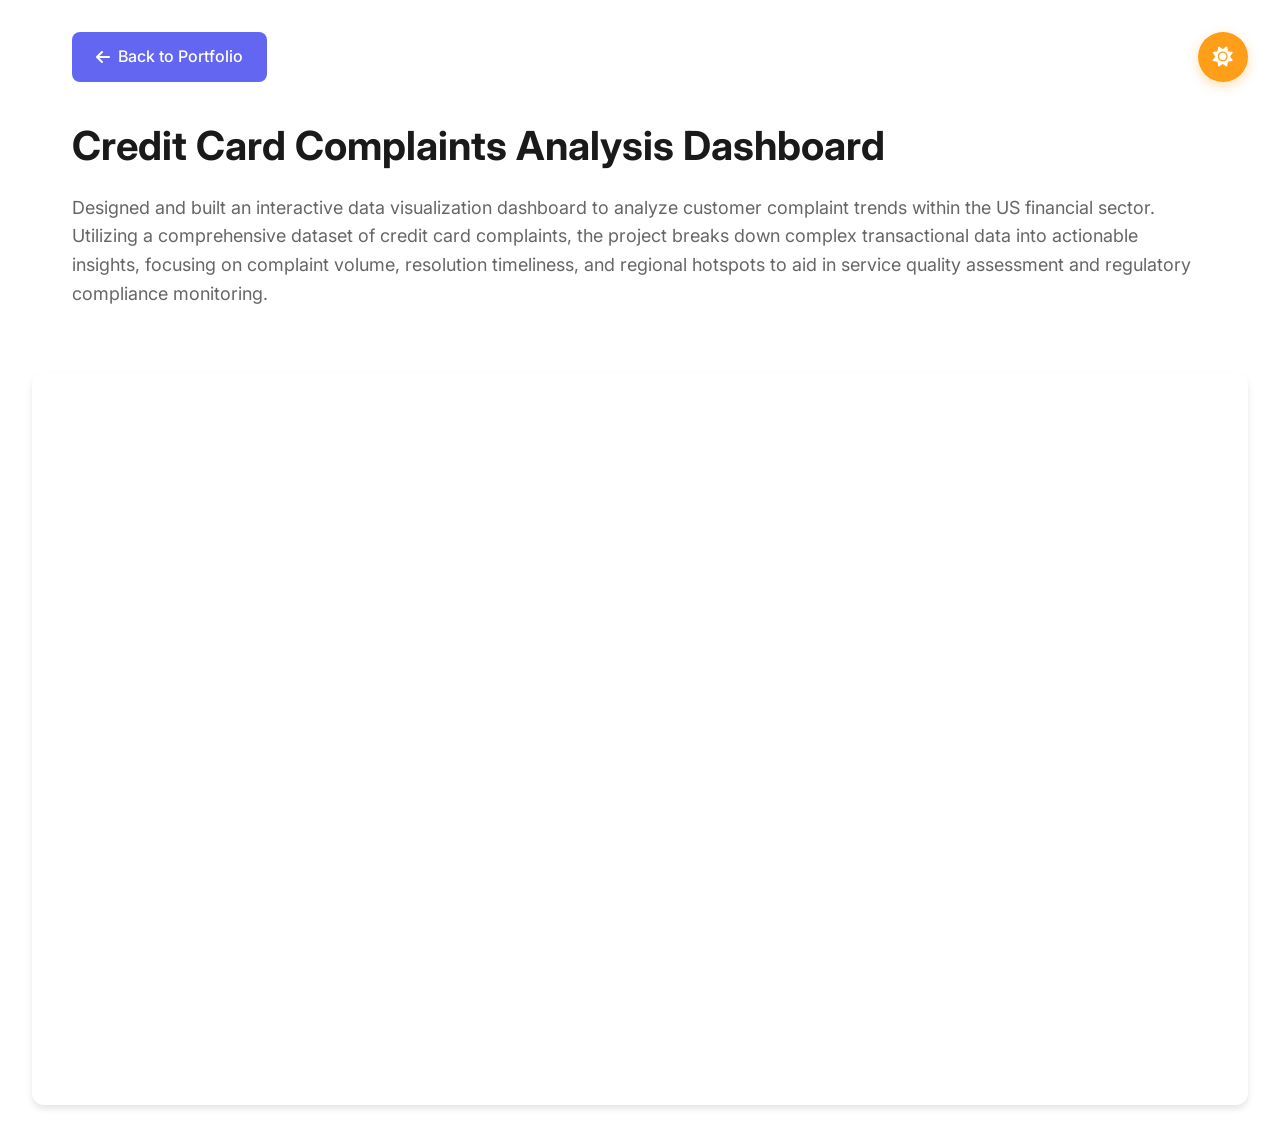
<file: credit-card-project.html>
<!DOCTYPE html>
<html lang="en">
<head>
    <meta charset="UTF-8">
    <meta name="viewport" content="width=device-width, initial-scale=1.0">
    <title>Credit Card Complaints Analysis Dashboard - Harshvardhan Kejriwal</title>
    <link rel="stylesheet" href="styles.css">
    <link href="https://fonts.googleapis.com/css2?family=Inter:wght@300;400;500;600;700&display=swap" rel="stylesheet">
    <link rel="stylesheet" href="https://cdnjs.cloudflare.com/ajax/libs/font-awesome/6.0.0/css/all.min.css">
    <style>
        .project-page {
            min-height: 100vh;
            padding: 2rem 0;
            background: var(--bg-primary);
        }

        .project-header {
            max-width: 1200px;
            margin: 0 auto;
            padding: 0 2rem 2rem;
        }

        .back-button {
            display: inline-flex;
            align-items: center;
            gap: 0.5rem;
            padding: 0.75rem 1.5rem;
            background: var(--accent-primary);
            color: white;
            text-decoration: none;
            border-radius: 8px;
            font-weight: 500;
            transition: all 0.3s ease;
            margin-bottom: 2rem;
        }

        .back-button:hover {
            background: var(--accent-secondary);
            transform: translateX(-5px);
        }

        .back-button i {
            font-size: 1rem;
        }

        .project-title {
            font-size: 2.5rem;
            font-weight: 700;
            color: var(--text-primary);
            margin-bottom: 1rem;
        }

        .project-description {
            font-size: 1.125rem;
            color: var(--text-secondary);
            line-height: 1.6;
            margin-bottom: 2rem;
        }

        .dashboard-container {
            max-width: 1400px;
            margin: 0 auto;
            padding: 0 2rem;
        }

        .dashboard-wrapper {
            background: white;
            border-radius: 12px;
            padding: 1rem;
            box-shadow: 0 4px 6px rgba(0, 0, 0, 0.1);
            overflow: hidden;
        }

        .tableauPlaceholder {
            width: 100%;
            height: 700px;
        }

        /* Theme Toggle */
        .theme-toggle {
            position: fixed;
            top: 2rem;
            right: 2rem;
            width: 50px;
            height: 50px;
            border-radius: 50%;
            background: var(--accent-primary);
            border: none;
            cursor: pointer;
            display: flex;
            align-items: center;
            justify-content: center;
            color: white;
            font-size: 1.25rem;
            transition: all 0.3s ease;
            z-index: 1000;
        }

        .theme-toggle:hover {
            background: var(--accent-secondary);
            transform: scale(1.1);
        }

        /* Responsive Design */
        @media (max-width: 768px) {
            .project-title {
                font-size: 2rem;
            }

            .project-description {
                font-size: 1rem;
            }

            .tableauPlaceholder {
                height: 500px;
            }

            .project-header,
            .dashboard-container {
                padding: 0 1rem;
            }
        }

        @media (max-width: 480px) {
            .project-title {
                font-size: 1.5rem;
            }

            .dashboard-wrapper {
                padding: 0.5rem;
            }

            .tableauPlaceholder {
                height: 400px;
            }
        }

        /* Dark mode variables (if not already in styles.css) */
        :root {
            --bg-primary: #ffffff;
            --text-primary: #1a1a1a;
            --text-secondary: #666666;
            --accent-primary: #6366f1;
            --accent-secondary: #4f46e5;
        }

        [data-theme="dark"] {
            --bg-primary: #0f0f0f;
            --text-primary: #ffffff;
            --text-secondary: #b3b3b3;
        }

        [data-theme="dark"] .dashboard-wrapper {
            background: #1a1a1a;
        }

        /* Custom Cursor Styles */
        .custom-cursor {
            display: none !important;
        }

        .cursor-dot {
            width: 8px;
            height: 8px;
            background: linear-gradient(135deg, #ff9500 0%, #ffb347 100%);
            border-radius: 50%;
            position: absolute;
            transform: translate(-50%, -50%);
            transition: all 0.1s ease;
            box-shadow: 0 0 10px rgba(255, 149, 0, 0.5);
        }

        .cursor-outline {
            width: 40px;
            height: 40px;
            border: 2px solid rgba(255, 149, 0, 0.5);
            border-radius: 50%;
            position: absolute;
            transform: translate(-50%, -50%);
            transition: all 0.15s ease;
            backdrop-filter: blur(2px);
            background: rgba(255, 149, 0, 0.05);
        }

        /* Show default cursor (custom cursor disabled for this page) */
        * {
            cursor: auto !important;
        }
    </style>
</head>
<body>
    <!-- Theme Toggle Button -->
    <button class="theme-toggle" id="themeToggle" aria-label="Toggle dark/light mode">
        <i class="fas fa-sun" id="themeIcon"></i>
    </button>

    <!-- Project Page Content -->
    <div class="project-page">
        <div class="project-header">
            <a href="index.html" class="back-button">
                <i class="fas fa-arrow-left"></i>
                Back to Portfolio
            </a>
            <h1 class="project-title">Credit Card Complaints Analysis Dashboard</h1>
            <p class="project-description">
                Designed and built an interactive data visualization dashboard to analyze customer complaint trends within the US financial sector. Utilizing a comprehensive dataset of credit card complaints, the project breaks down complex transactional data into actionable insights, focusing on complaint volume, resolution timeliness, and regional hotspots to aid in service quality assessment and regulatory compliance monitoring.
            </p>
        </div>

        <div class="dashboard-container">
            <div class="dashboard-wrapper">
                <div class='tableauPlaceholder' id='viz1770998496761' style='position: relative'>
                    <noscript>
                        <a href='#'>
                            <img alt='Dashboard 1 ' src='https:&#47;&#47;public.tableau.com&#47;static&#47;images&#47;Cr&#47;CreditCardComplaintsDashboard_17709128413670&#47;Dashboard1&#47;1_rss.png' style='border: none' />
                        </a>
                    </noscript>
                    <object class='tableauViz' style='display:none;'>
                        <param name='host_url' value='https%3A%2F%2Fpublic.tableau.com%2F' />
                        <param name='embed_code_version' value='3' />
                        <param name='path' value='views&#47;CreditCardComplaintsDashboard_17709128413670&#47;Dashboard1?:language=en-US&amp;:embed=true&amp;publish=yes&amp;:sid=&amp;:redirect=auth' />
                        <param name='toolbar' value='yes' />
                        <param name='static_image' value='https:&#47;&#47;public.tableau.com&#47;static&#47;images&#47;Cr&#47;CreditCardComplaintsDashboard_17709128413670&#47;Dashboard1&#47;1.png' />
                        <param name='animate_transition' value='yes' />
                        <param name='display_static_image' value='yes' />
                        <param name='display_spinner' value='yes' />
                        <param name='display_overlay' value='yes' />
                        <param name='display_count' value='yes' />
                        <param name='language' value='en-US' />
                        <param name='filter' value='publish=yes' />
                    </object>
                </div>
            </div>
        </div>
    </div>

    <!-- Custom Cursor -->
    <div class="custom-cursor">
        <div class="cursor-dot"></div>
        <div class="cursor-outline"></div>
    </div>

    <script type='text/javascript'>
        var divElement = document.getElementById('viz1770998496761');
        var vizElement = divElement.getElementsByTagName('object')[0];
        if (divElement.offsetWidth > 800) {
            vizElement.style.width = '1202px';
            vizElement.style.height = '673px';
        } else if (divElement.offsetWidth > 500) {
            vizElement.style.width = '1202px';
            vizElement.style.height = '673px';
        } else {
            vizElement.style.width = '1202px';
            vizElement.style.height = '673px';
        }
        var scriptElement = document.createElement('script');
        scriptElement.src = 'https://public.tableau.com/javascripts/api/viz_v1.js';
        vizElement.parentNode.insertBefore(scriptElement, vizElement);
    </script>

    <script>
        // Theme Toggle Functionality
        const themeToggle = document.getElementById('themeToggle');
        const themeIcon = document.getElementById('themeIcon');
        const htmlElement = document.documentElement;

        // Check for saved theme preference or default to 'light'
        const currentTheme = localStorage.getItem('theme') || 'light';
        htmlElement.setAttribute('data-theme', currentTheme);
        updateThemeIcon(currentTheme);

        themeToggle.addEventListener('click', () => {
            const currentTheme = htmlElement.getAttribute('data-theme');
            const newTheme = currentTheme === 'dark' ? 'light' : 'dark';
            
            htmlElement.setAttribute('data-theme', newTheme);
            localStorage.setItem('theme', newTheme);
            updateThemeIcon(newTheme);
        });

        function updateThemeIcon(theme) {
            if (theme === 'dark') {
                themeIcon.classList.remove('fa-sun');
                themeIcon.classList.add('fa-moon');
            } else {
                themeIcon.classList.remove('fa-moon');
                themeIcon.classList.add('fa-sun');
            }
        }
    </script>
    <script src="script.js"></script>
</body>
</html>
</file>
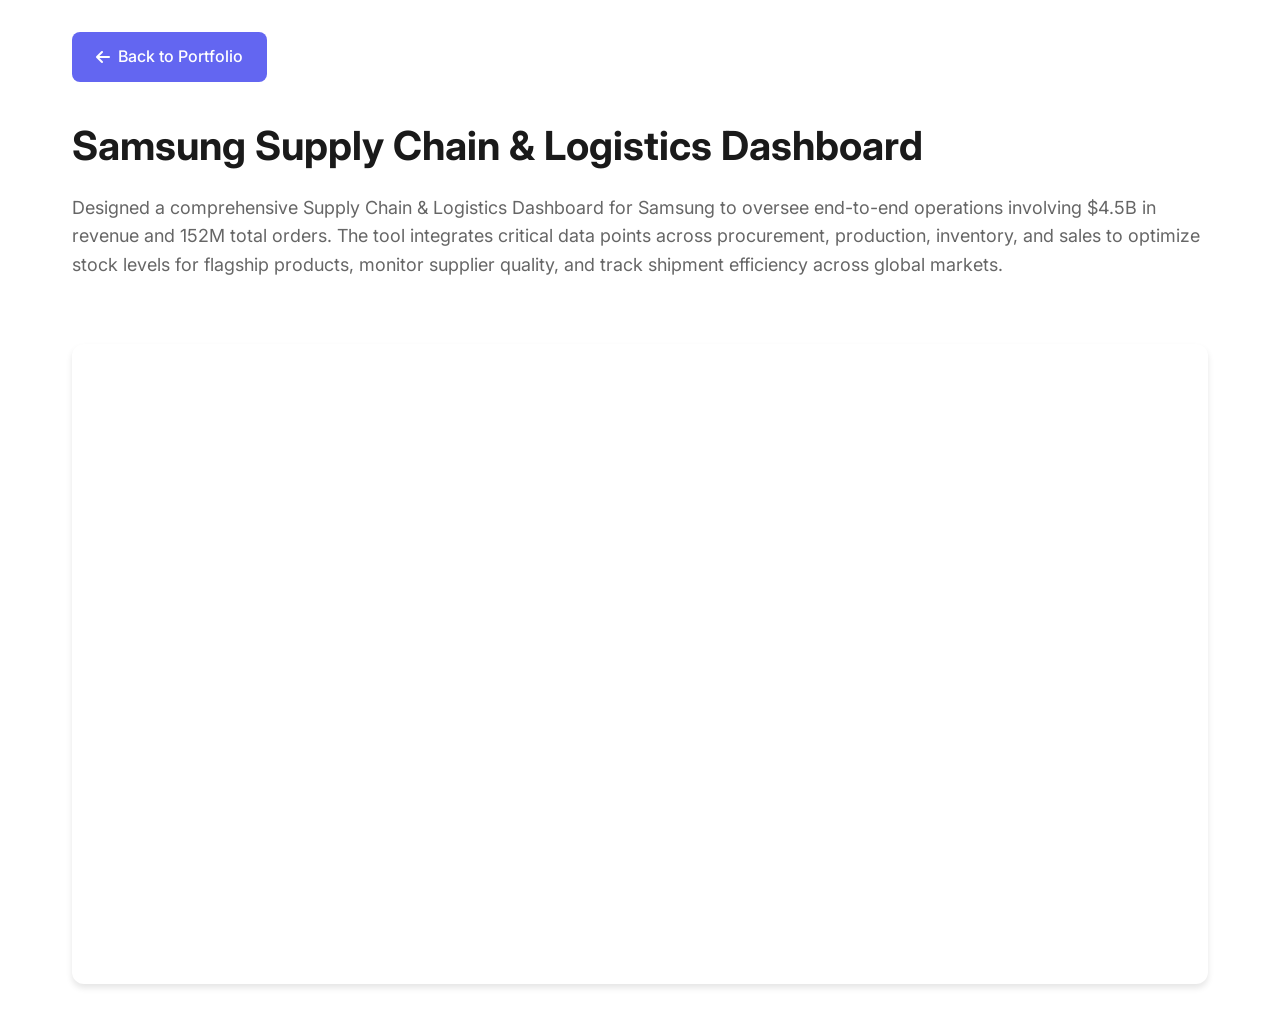
<file: samsung-project.html>
<!DOCTYPE html>
<html lang="en">
<head>
    <meta charset="UTF-8">
    <meta name="viewport" content="width=device-width, initial-scale=1.0">
    <title>Samsung Supply Chain & Logistics Dashboard - Harshvardhan Kejriwal</title>
    <link rel="stylesheet" href="styles.css">
    <link href="https://fonts.googleapis.com/css2?family=Inter:wght@300;400;500;600;700&display=swap" rel="stylesheet">
    <link rel="stylesheet" href="https://cdnjs.cloudflare.com/ajax/libs/font-awesome/6.0.0/css/all.min.css">
    <style>
        .project-page {
            min-height: 100vh;
            padding: 2rem 0;
            background: var(--bg-primary);
        }

        .project-header {
            max-width: 1200px;
            margin: 0 auto;
            padding: 0 2rem 2rem;
        }

        .back-button {
            display: inline-flex;
            align-items: center;
            gap: 0.5rem;
            padding: 0.75rem 1.5rem;
            background: var(--accent-primary);
            color: white;
            text-decoration: none;
            border-radius: 8px;
            font-weight: 500;
            transition: all 0.3s ease;
            margin-bottom: 2rem;
        }

        .back-button:hover {
            background: var(--accent-secondary);
            transform: translateX(-5px);
        }

        .back-button i {
            font-size: 1rem;
        }

        .project-title {
            font-size: 2.5rem;
            font-weight: 700;
            color: var(--text-primary);
            margin-bottom: 1rem;
        }

        .project-description {
            font-size: 1.125rem;
            color: var(--text-secondary);
            line-height: 1.6;
            margin-bottom: 2rem;
        }

        .dashboard-container {
            max-width: 1200px;
            margin: 0 auto;
            padding: 0 2rem;
        }

        .dashboard-wrapper {
            background: white;
            border-radius: 12px;
            padding: 1rem;
            box-shadow: 0 4px 6px rgba(0, 0, 0, 0.1);
        }

        .dashboard-wrapper iframe {
            width: 100%;
            height: 600px;
            border: none;
            border-radius: 8px;
        }

        /* Theme Toggle */
        .theme-toggle {
            position: fixed;
            top: 2rem;
            right: 2rem;
            width: 50px;
            height: 50px;
            border-radius: 50%;
            background: var(--accent-primary);
            border: none;
            cursor: pointer;
            display: flex;
            align-items: center;
            justify-content: center;
            color: white;
            font-size: 1.25rem;
            transition: all 0.3s ease;
            z-index: 1000;
        }

        .theme-toggle:hover {
            background: var(--accent-secondary);
            transform: scale(1.1);
        }

        /* Responsive Design */
        @media (max-width: 768px) {
            .project-title {
                font-size: 2rem;
            }

            .project-description {
                font-size: 1rem;
            }

            .dashboard-wrapper iframe {
                height: 400px;
            }

            .project-header,
            .dashboard-container {
                padding: 0 1rem;
            }
        }

        @media (max-width: 480px) {
            .project-title {
                font-size: 1.5rem;
            }

            .dashboard-wrapper {
                padding: 0.5rem;
            }

            .dashboard-wrapper iframe {
                height: 300px;
            }
        }

        /* Dark mode variables (if not already in styles.css) */
        :root {
            --bg-primary: #ffffff;
            --text-primary: #1a1a1a;
            --text-secondary: #666666;
            --accent-primary: #6366f1;
            --accent-secondary: #4f46e5;
        }

        [data-theme="dark"] {
            --bg-primary: #0f0f0f;
            --text-primary: #ffffff;
            --text-secondary: #b3b3b3;
        }

        /* Custom Cursor Styles */
        .custom-cursor {
            display: none !important;
        }

        .cursor-dot {
            width: 8px;
            height: 8px;
            background: linear-gradient(135deg, #ff9500 0%, #ffb347 100%);
            border-radius: 50%;
            position: absolute;
            transform: translate(-50%, -50%);
            transition: all 0.1s ease;
            box-shadow: 0 0 10px rgba(255, 149, 0, 0.5);
        }

        .cursor-outline {
            width: 40px;
            height: 40px;
            border: 2px solid rgba(255, 149, 0, 0.5);
            border-radius: 50%;
            position: absolute;
            transform: translate(-50%, -50%);
            transition: all 0.15s ease;
            backdrop-filter: blur(2px);
            background: rgba(255, 149, 0, 0.05);
        }

        /* Show default cursor (custom cursor disabled for this page) */
        * {
            cursor: auto !important;
        }

        /* Cursor hover states */
        .cursor-hover .cursor-dot {
            transform: translate(-50%, -50%) scale(1.5);
            background: linear-gradient(135deg, #ffb347 0%, #ff9500 100%);
            box-shadow: 0 0 20px rgba(255, 149, 0, 0.8);
        }

        .cursor-hover .cursor-outline {
            transform: translate(-50%, -50%) scale(1.5);
            border-color: rgba(255, 149, 0, 0.8);
            background: rgba(255, 149, 0, 0.1);
        }

        /* Cursor click state */
        .cursor-click .cursor-dot {
            transform: translate(-50%, -50%) scale(0.8);
            background: linear-gradient(135deg, #ff6b00 0%, #ff9500 100%);
        }

        .cursor-click .cursor-outline {
            transform: translate(-50%, -50%) scale(0.8);
            border-color: rgba(255, 149, 0, 1);
        }

        /* Cursor text state */
        .cursor-text .cursor-dot {
            transform: translate(-50%, -50%) scale(0.5);
            background: linear-gradient(135deg, #ff9500 0%, #ffb347 100%);
            box-shadow: 0 0 15px rgba(255, 149, 0, 0.6);
        }

        .cursor-text .cursor-outline {
            transform: translate(-50%, -50%) scale(0.7);
            border-color: rgba(255, 149, 0, 0.6);
            background: rgba(255, 149, 0, 0.05);
        }

        /* Cursor hidden state */
        .cursor-hidden .cursor-dot,
        .cursor-hidden .cursor-outline {
            opacity: 0;
            transform: translate(-50%, -50%) scale(0);
        }

        /* Pulse animation for special elements */
        @keyframes cursor-pulse {
            0% {
                box-shadow: 0 0 10px rgba(255, 149, 0, 0.5);
            }
            50% {
                box-shadow: 0 0 25px rgba(255, 149, 0, 0.8), 0 0 35px rgba(255, 149, 0, 0.4);
            }
            100% {
                box-shadow: 0 0 10px rgba(255, 149, 0, 0.5);
            }
        }

        .cursor-pulse .cursor-dot {
            animation: cursor-pulse 1.5s ease-in-out infinite;
        }

        /* Hide cursor on mobile devices */
        @media (max-width: 768px) {
            .custom-cursor {
                display: none;
            }
            
            * {
                cursor: auto !important;
            }
        }
    </style>
</head>
<body>
    <!-- Theme Toggle Button -->
    <button class="theme-toggle" id="themeToggle" aria-label="Toggle dark/light mode">
        <i class="fas fa-sun" id="themeIcon"></i>
    </button>

    <!-- Project Page Content -->
    <div class="project-page">
        <div class="project-header">
            <a href="index.html" class="back-button">
                <i class="fas fa-arrow-left"></i>
                Back to Portfolio
            </a>
            <h1 class="project-title">Samsung Supply Chain & Logistics Dashboard</h1>
            <p class="project-description">
                Designed a comprehensive Supply Chain & Logistics Dashboard for Samsung to oversee end-to-end operations involving $4.5B in revenue and 152M total orders. The tool integrates critical data points across procurement, production, inventory, and sales to optimize stock levels for flagship products, monitor supplier quality, and track shipment efficiency across global markets.
            </p>
        </div>

        <div class="dashboard-container">
            <div class="dashboard-wrapper">
                <iframe 
                    title="Samsung (2)" 
                    width="600" 
                    height="373.5" 
                    src="https://app.powerbi.com/view?r=eyJrIjoiZWQzZDVmNTgtMzdiMi00NDhlLWE3YWMtMzJiZTI5OWM2ZTM0IiwidCI6IjVhMjc1MmVhLWZkMmItNGE1MC1hZGQyLWZhNTAzMmIxMGEyZCJ9&pageName=1018ef350484abbb2e2e" 
                    frameborder="0" 
                    allowFullScreen="true">
                </iframe>
            </div>
        </div>
    </div>

    <!-- Custom Cursor -->
    <div class="custom-cursor">
        <div class="cursor-dot"></div>
        <div class="cursor-outline"></div>
    </div>

    <script>
        // Theme Toggle Functionality
        const themeToggle = document.getElementById('themeToggle');
        const themeIcon = document.getElementById('themeIcon');
        const htmlElement = document.documentElement;

        // Check for saved theme preference or default to 'light'
        const currentTheme = localStorage.getItem('theme') || 'light';
        htmlElement.setAttribute('data-theme', currentTheme);
        updateThemeIcon(currentTheme);

        themeToggle.addEventListener('click', () => {
            const currentTheme = htmlElement.getAttribute('data-theme');
            const newTheme = currentTheme === 'dark' ? 'light' : 'dark';
            
            htmlElement.setAttribute('data-theme', newTheme);
            localStorage.setItem('theme', newTheme);
            updateThemeIcon(newTheme);
        });

        function updateThemeIcon(theme) {
            if (theme === 'dark') {
                themeIcon.classList.remove('fa-sun');
                themeIcon.classList.add('fa-moon');
            } else {
                themeIcon.classList.remove('fa-moon');
                themeIcon.classList.add('fa-sun');
            }
        }
    </script>
    <script src="script.js"></script>
</body>
</html>
</file>
<file: styles.css>
/* CSS Variables for Theme Support */
:root {
    /* Dark theme (default) */
    --bg-primary: #0a0a0a;
    --bg-secondary: #1a1a1a;
    --bg-tertiary: #0D0D0D;
    --text-primary: #ffffff;
    --text-secondary: #ccc;
    --text-muted: #888;
    --border-color: rgba(255, 255, 255, 0.1);
    --border-hover: rgba(255, 149, 0, 0.3);
    --card-bg: rgba(255, 255, 255, 0.05);
    --card-bg-hover: rgba(255, 255, 255, 0.08);
    --navbar-bg: rgba(255, 255, 255, 0.1);
    --navbar-mobile-bg: rgba(255, 255, 255, 0.1);
    --input-bg: rgba(255, 255, 255, 0.05);
    --input-bg-focus: rgba(255, 255, 255, 0.08);
    --shadow-color: rgba(0, 0, 0, 0.3);
}

/* Light theme */
[data-theme="light"] {
    --bg-primary: #ffffff;
    --bg-secondary: #f8f9fa;
    --bg-tertiary: #f1f3f4;
    --text-primary: #1a1a1a;
    --text-secondary: #4a4a4a;
    --text-muted: #6a6a6a;
    --border-color: rgba(0, 0, 0, 0.1);
    --border-hover: rgba(255, 149, 0, 0.4);
    --card-bg: rgba(0, 0, 0, 0.03);
    --card-bg-hover: rgba(0, 0, 0, 0.06);
    --navbar-bg: rgba(255, 255, 255, 0.1);
    --navbar-mobile-bg: rgba(255, 255, 255, 0.1);
    --input-bg: rgba(0, 0, 0, 0.05);
    --input-bg-focus: rgba(0, 0, 0, 0.08);
    --shadow-color: rgba(0, 0, 0, 0.1);
}

/* Reset and Base Styles */
* {
    margin: 0;
    padding: 0;
    box-sizing: border-box;
}

html {
    scroll-behavior: smooth;
}

/* Disable smooth scrolling on mobile devices for better performance */
@media (max-width: 768px) {
    html {
        scroll-behavior: auto !important;
    }
    
    * {
        scroll-behavior: auto !important;
    }
}

body {
    font-family: 'Inter', sans-serif;
    background-color: var(--bg-primary);
    color: var(--text-primary);
    line-height: 1.6;
    overflow-x: hidden;
    transition: background-color 0.3s ease, color 0.3s ease;
}

.container {
    max-width: 1200px;
    margin: 0 auto;
    padding: 0 20px;
}

/* Navigation */
.navbar {
    position: fixed;
    top: 15px;
    left: 50%;
    transform: translateX(-50%);
    width: auto;
    min-width: 400px;
    border-radius: 50px;
    background: var(--navbar-bg);
    backdrop-filter: blur(30px);
    -webkit-backdrop-filter: blur(30px);
    border: 1px solid var(--border-color);
    z-index: 1000;
    transition: all 0.3s ease;
    box-shadow: 0 20px 60px rgba(0, 0, 0, 0.6), 
                0 12px 40px rgba(0, 0, 0, 0.4),
                0 6px 20px rgba(0, 0, 0, 0.3),
                0 3px 10px rgba(0, 0, 0, 0.2);
}

.nav-container {
    max-width: 1200px;
    margin: 0 auto;
    padding: 0 40px;
    display: flex;
    justify-content: center;
    align-items: center;
    height: 70px;
}

.nav-menu {
    display: flex;
    list-style: none;
    gap: 20px;
}

.nav-link {
    color: var(--text-primary);
    text-decoration: none;
    font-weight: 500;
    padding: 8px 16px;
    border-radius: 25px;
    transition: all 0.3s ease;
    position: relative;
    outline: none;
}

.nav-link:focus {
    outline: none;
    box-shadow: none;
}

.nav-link:hover {
    background: rgba(255, 149, 0, 0.1);
    color: #ff9500;
}

.nav-link:active,
.nav-link.active {
    background: rgba(255, 149, 0, 0.1);
    color: #ff9500;
}

.hamburger {
    display: none;
    flex-direction: column;
    cursor: pointer;
    position: absolute;
    left: 20px;
    z-index: 1001;
}

.bar {
    width: 25px;
    height: 3px;
    background-color: #ffffff;
    margin: 3px 0;
    transition: 0.3s;
}

.mobile-contact-btn {
    display: none;
    padding: 8px 16px;
    background: linear-gradient(135deg, #ff9500 0%, #ffb347 100%);
    color: white;
    text-decoration: none;
    border-radius: 25px;
    font-weight: 600;
    font-size: 14px;
    transition: all 0.3s ease;
    position: absolute;
    right: 20px;
    z-index: 1001;
}

.mobile-contact-btn:hover {
    background: linear-gradient(135deg, #ffb347 0%, #ff9500 100%);
    transform: translateY(-2px);
    box-shadow: 0 5px 15px rgba(255, 149, 0, 0.4);
}

.theme-toggle {
    position: fixed;
    top: 20px;
    right: 20px;
    background: rgba(255, 149, 0, 0.9);
    border: 1px solid rgba(255, 149, 0, 0.4);
    border-radius: 50%;
    width: 50px;
    height: 50px;
    display: flex;
    align-items: center;
    justify-content: center;
    cursor: pointer;
    transition: all 0.3s ease;
    color: white;
    font-size: 18px;
    z-index: 1002;
    backdrop-filter: blur(30px);
    -webkit-backdrop-filter: blur(30px);
    box-shadow: 0 4px 12px rgba(255, 149, 0, 0.3);
}

.theme-toggle:hover {
    background: rgba(255, 149, 0, 1);
    border-color: rgba(255, 149, 0, 0.6);
    transform: scale(1.1);
    color: white;
    box-shadow: 0 6px 20px rgba(255, 149, 0, 0.4);
}

/* Light theme specific styling for navbar shadows */
[data-theme="light"] .navbar {
    box-shadow: 0 12px 40px rgba(87, 87, 87, 0.25), 
                0 6px 20px rgba(87, 87, 87, 0.15),
                0 3px 10px rgba(87, 87, 87, 0.1);
}

/* Light theme specific styling for desktop theme toggle */
[data-theme="light"] .theme-toggle {
    background: rgba(255, 149, 0, 0.9);
    border: 1px solid rgba(255, 149, 0, 0.4);
    color: white;
}

[data-theme="light"] .theme-toggle:hover {
    background: rgba(255, 149, 0, 1);
    border-color: rgba(255, 149, 0, 0.6);
    color: white;
    box-shadow: 0 6px 20px rgba(255, 149, 0, 0.4);
}

.theme-toggle:active {
    transform: scale(0.95);
}

/* Hide mobile theme toggle on desktop */
.mobile-theme-toggle {
    display: none;
}

/* Hero Section */
.hero {
    min-height: 100vh;
    display: flex;
    align-items: center;
    position: relative;
    overflow: hidden;
}

.hero::before {
    content: '';
    position: absolute;
    top: 0;
    left: 0;
    width: 100%;
    height: 100%;
    background-image: url('images/hero-texture.jpg');
    background-size: cover;
    background-position: center;
    background-repeat: no-repeat;
    opacity: 0.07;
    z-index: 1;
    pointer-events: none;
}

.hero::after {
    content: '';
    position: absolute;
    bottom: 0;
    left: 0;
    width: 100%;
    height: 200px;
    background: linear-gradient(to bottom, transparent 0%, var(--bg-primary) 100%);
    z-index: 5;
    pointer-events: none;
}

.hero-container {
    width: 100%;
    max-width: 1200px;
    margin: 0 auto;
    padding: 0 20px;
}

.hero-content {
    position: relative;
    z-index: 10;
}

.hero-shapes {
    position: absolute;
    top: 0;
    left: 0;
    width: 100%;
    height: 100%;
    z-index: 2;
    pointer-events: none;
}

.shape {
    position: absolute;
    border-radius: 50%;
    opacity: 0.1;
    animation: float 6s ease-in-out infinite;
    filter: blur(2px);
}

/* Small highlight circles for theme-aware background */
.highlight-circle {
    position: absolute;
    border-radius: 50%;
    opacity: 0.3;
    animation: float 8s ease-in-out infinite;
    filter: blur(1px);
}

/* Theme-aware colors for highlight circles */
[data-theme="dark"] .highlight-circle {
    background: radial-gradient(circle, rgba(255, 255, 255, 0.4) 0%, rgba(255, 255, 255, 0.1) 100%);
}

[data-theme="light"] .highlight-circle {
    background: radial-gradient(circle, rgba(255, 193, 7, 0.4) 0%, rgba(255, 193, 7, 0.1) 100%);
}

/* Individual highlight circle positions and sizes */
.highlight-1 {
    width: 20px;
    height: 20px;
    top: 15%;
    left: 20%;
    animation-delay: -1s;
}

.highlight-2 {
    width: 15px;
    height: 15px;
    top: 60%;
    right: 25%;
    animation-delay: -3s;
}

.highlight-3 {
    width: 25px;
    height: 25px;
    top: 35%;
    left: 70%;
    animation-delay: -5s;
}

.highlight-4 {
    width: 18px;
    height: 18px;
    top: 80%;
    left: 15%;
    animation-delay: -2s;
}

.highlight-5 {
    width: 22px;
    height: 22px;
    top: 25%;
    right: 15%;
    animation-delay: -4s;
}

.highlight-6 {
    width: 16px;
    height: 16px;
    top: 70%;
    right: 45%;
    animation-delay: -6s;
}

.shape-1 {
    width: 80px;
    height: 80px;
    background: linear-gradient(135deg, #ff9500 0%, #ffb347 100%);
    top: 20%;
    left: 10%;
    animation-delay: 0s;
}

.shape-2 {
    width: 60px;
    height: 60px;
    background: linear-gradient(135deg, #ffa726 0%, #ff8f00 100%);
    top: 60%;
    right: 20%;
    animation-delay: 2s;
}

.shape-3 {
    width: 100px;
    height: 100px;
    background: linear-gradient(135deg, #ffcc02 0%, #ff9500 100%);
    bottom: 30%;
    left: 20%;
    animation-delay: 4s;
}

.shape-4 {
    width: 40px;
    height: 40px;
    background: linear-gradient(135deg, #ffb347 0%, #ffa726 100%);
    top: 40%;
    right: 10%;
    animation-delay: 1s;
}

@keyframes float {
    0%, 100% {
        transform: translateY(0px) rotate(0deg);
    }
    50% {
        transform: translateY(-20px) rotate(180deg);
    }
}

.hero-text {
    text-align: center;
    max-width: 800px;
    margin: 0 auto;
}

.portfolio-banner {
    display: inline-flex;
    align-items: center;
    gap: 6px;
    background: rgba(255, 149, 0, 0.1);
    border: 1px solid rgba(255, 149, 0, 0.3);
    border-radius: 20px;
    padding: 4px 12px;
    margin-bottom: 20px;
    font-size: 12px;
    font-weight: 500;
    color: #ff9500;
    animation: fadeInUp 1s ease 0.1s both;
}

.blinking-dot {
    width: 6px;
    height: 6px;
    background: #ff9500;
    border-radius: 50%;
    animation: blink 2s ease-in-out infinite;
}

.banner-text {
    font-size: 12px;
    font-weight: 500;
    color: #ff9500;
}

@keyframes blink {
    0%, 100% {
        opacity: 1;
    }
    50% {
        opacity: 0.2;
    }
}

.hero-title {
    font-size: clamp(2.5rem, 5vw, 4rem);
    font-weight: 700;
    margin-bottom: 20px;
    line-height: 1.2;
}

.greeting {
    display: block;
    font-size: clamp(1.5rem, 3vw, 2rem);
    color: #888;
    font-weight: 400;
    margin-bottom: 10px;
    animation: fadeInUp 1s ease 0.2s both;
}

.name {
    display: block;
    background: linear-gradient(135deg, #ff9500 0%, #ffb347 100%);
    -webkit-background-clip: text;
    -webkit-text-fill-color: transparent;
    background-clip: text;
    animation: fadeInUp 1s ease 0.4s both;
}

.name-line-1,
.name-line-2 {
    display: block;
}

.hero-subtitle {
    font-size: clamp(1.1rem, 2vw, 1.3rem);
    color: #aaa;
    margin-bottom: 40px;
    animation: fadeInUp 1s ease 0.6s both;
}

.hero-cta {
    display: flex;
    gap: 20px;
    justify-content: center;
    flex-wrap: wrap;
    animation: fadeInUp 1s ease 0.8s both;
}

.btn {
    padding: 15px 30px;
    border-radius: 50px;
    text-decoration: none;
    font-weight: 600;
    transition: all 0.3s ease;
    position: relative;
    overflow: hidden;
}

.btn-primary {
    background: linear-gradient(135deg, #ff9500 0%, #ffb347 100%);
    color: white;
    border: none;
}

.btn-primary::before {
    content: '';
    position: absolute;
    top: 0;
    left: -100%;
    width: 100%;
    height: 100%;
    background: linear-gradient(135deg, #ffb347 0%, #ff9500 100%);
    transition: left 0.3s ease;
    z-index: -1;
}

.btn-primary:hover::before {
    left: 0;
}

.btn-secondary {
    background: transparent;
    color: #ff9500;
    border: 2px solid #ff9500;
}

.btn-secondary:hover {
    background: #ff9500;
    color: white;
    transform: translateY(-2px);
    box-shadow: 0 10px 30px rgba(255, 149, 0, 0.3);
}

.scroll-indicator {
    position: absolute;
    bottom: 70px;
    left: 50%;
    transform: translateX(-50%);
    animation: bounce 2s infinite;
}

.scroll-arrow {
    width: 20px;
    height: 20px;
    border-right: 2px solid #ff9500;
    border-bottom: 2px solid #ff9500;
    transform: rotate(45deg);
}

@keyframes bounce {
    0%, 20%, 50%, 80%, 100% {
        transform: translateX(-50%) translateY(0);
    }
    40% {
        transform: translateX(-50%) translateY(-10px);
    }
    60% {
        transform: translateX(-50%) translateY(-5px);
    }
}

@keyframes fadeInUp {
    from {
        opacity: 0;
        transform: translateY(30px);
    }
    to {
        opacity: 1;
        transform: translateY(0);
    }
}

/* About Section */
.about {
    padding: 120px 0;
    background: linear-gradient(180deg, var(--bg-primary) 0%, var(--bg-secondary) 100%);
    border-radius: 25px;
    margin: 0 5px;
}

.about-content {
    display: grid;
    grid-template-columns: 2fr 1fr;
    gap: 60px;
    align-items: center;
}

.section-title {
    font-size: clamp(2rem, 4vw, 3rem);
    font-weight: 700;
    margin-bottom: 30px;
    background: linear-gradient(135deg, #ff9500 0%, #ffb347 100%);
    -webkit-background-clip: text;
    -webkit-text-fill-color: transparent;
    background-clip: text;
}

.about-description {
    font-size: 1.1rem;
    line-height: 1.8;
    color: var(--text-secondary);
    margin-bottom: 30px;
}

.contact-info {
    margin-top: 30px;
}

.contact-info p {
    color: var(--text-muted);
    margin-bottom: 15px;
}

.social-links {
    display: flex;
    gap: 15px;
    flex-wrap: wrap;
}

.social-link {
    background: var(--card-bg);
    border-radius: 25px;
    display: flex;
    align-items: center;
    justify-content: center;
    gap: 8px;
    padding: 12px 20px;
    color: #ff9500;
    text-decoration: none;
    transition: all 0.3s ease;
    border: 1px solid var(--border-color);
    font-weight: 500;
    font-size: 0.9rem;
    min-width: 120px;
}

.social-link:hover {
    background: #ff9500;
    color: white;
    transform: translateY(-3px);
    border-color: #ff9500;
    box-shadow: 0 5px 15px rgba(255, 149, 0, 0.3);
}

.social-link i {
    font-size: 18px;
    flex-shrink: 0;
}

.social-link span {
    white-space: nowrap;
}

.about-image {
    display: flex;
    justify-content: center;
}

.profile-image {
    width: 250px;
    height: 250px;
    border-radius: 50%;
    object-fit: cover;
    border: 4px solid rgba(255, 149, 0, 0.3);
    transition: all 0.3s ease;
}

.profile-image:hover {
    border-color: rgba(255, 149, 0, 0.6);
    transform: scale(1.05);
    box-shadow: 0 20px 40px rgba(255, 149, 0, 0.2);
}

.image-placeholder {
    width: 250px;
    height: 250px;
    background: linear-gradient(135deg, #ff9500 0%, #ffb347 100%);
    border-radius: 50%;
    display: flex;
    align-items: center;
    justify-content: center;
    font-size: 80px;
    color: white;
    opacity: 0.8;
}

/* Skills Section */

.skills .section-title {
    text-align: center;
}

.skills {
    padding: 60px 0;
    overflow: hidden;
}

.skills-banner {
    height: 80px;
    overflow: hidden;
    position: relative;
    margin-top: 40px;
}

.skills-track {
    display: flex;
    align-items: center;
    height: 100%;
    animation: scroll-left 40s linear infinite;
    white-space: nowrap;
}

.skill-item {
    display: inline-flex;
    align-items: center;
    padding: 15px 30px;
    margin-right: 20px;
    background: var(--card-bg);
    border: 1px solid var(--border-color);
    border-radius: 50px;
    color: var(--text-secondary);
    font-weight: 500;
    white-space: nowrap;
    transition: all 0.3s ease;
}

.skill-item:hover {
    background: rgba(255, 149, 0, 0.1);
    border-color: rgba(255, 149, 0, 0.3);
    color: #ffb347;
    transform: scale(1.05);
}

/* .skill-item::before {
    content: '▸';
    margin-right: 8px;
    color: #667eea;
} */

@keyframes scroll-left {
    0% {
        transform: translateX(0%);
    }
    100% {
        transform: translateX(-900%);
    }
}

/* Pause animation on hover */
.skills-banner:hover .skills-track {
    animation-play-state: paused;
}

/* Second skills banner - reverse direction, mobile only */
.skills-banner-reverse {
    height: 80px;
    overflow: hidden;
    position: relative;
    margin-top: 0px;
    display: none; /* Hidden on desktop */
}

.skills-track-reverse {
    display: flex;
    align-items: center;
    height: 100%;
    animation: scroll-right 60s linear infinite;
    white-space: nowrap;
}

@keyframes scroll-right {
    0% {
        transform: translateX(-900%);
    }
    100% {
        transform: translateX(0%);
    }
}

/* Pause reverse animation on hover */
.skills-banner-reverse:hover .skills-track-reverse {
    animation-play-state: paused;
}

/* Experience Section */
.experience {
    padding: 80px 0;
}

.experience .section-title {
    text-align: center;
    margin-bottom: 60px;
}

.experience-subsection {
    margin-bottom: 60px;
}

.experience-subsection:last-child {
    margin-bottom: 0;
}

.subsection-title {
    font-size: 1.8rem;
    font-weight: 600;
    color: var(--text-primary);
    margin-bottom: 40px;
    text-align: center;
    position: relative;
}

.subsection-title::after {
    content: '';
    position: absolute;
    bottom: -10px;
    left: 50%;
    transform: translateX(-50%);
    width: 60px;
    height: 3px;
    background: linear-gradient(135deg, #ff9500 0%, #ffb347 100%);
    border-radius: 2px;
}

.experience-list {
    display: flex;
    flex-direction: column;
    gap: 40px;
    max-width: 900px;
    margin: 0 auto;
}

.experience-item {
    background: var(--card-bg);
    border: 1px solid var(--border-color);
    border-radius: 20px;
    padding: 30px;
    transition: all 0.3s ease;
    position: relative;
}

.experience-item:hover {
    background: var(--card-bg-hover);
    border-color: var(--border-hover);
    transform: translateY(-5px);
    box-shadow: 0 15px 30px var(--shadow-color);
}

.experience-header {
    display: flex;
    align-items: flex-start;
    gap: 20px;
    margin-bottom: 25px;
}

.company-logo {
    flex-shrink: 0;
    width: 60px;
    height: 60px;
    border-radius: 12px;
    overflow: hidden;
    background: var(--input-bg);
    border: 1px solid var(--border-color);
    display: flex;
    align-items: center;
    justify-content: center;
    transition: all 0.3s ease;
}

.experience-item:hover .company-logo {
    border-color: rgba(255, 149, 0, 0.3);
    background: rgba(255, 149, 0, 0.1);
}

.logo-placeholder {
    width: 100%;
    height: 100%;
    object-fit: cover;
    border-radius: 8px;
    background: linear-gradient(135deg, #ff9500 0%, #ffb347 100%);
    display: flex;
    align-items: center;
    justify-content: center;
    color: white;
    font-weight: 600;
    font-size: 20px;
}

.logo-placeholder::before {
    content: '🏢';
    font-size: 24px;
}

.company-details {
    flex: 1;
    display: flex;
    justify-content: space-between;
    align-items: flex-start;
}

.company-info {
    flex: 1;
}

.company-name {
    font-size: 1.3rem;
    font-weight: 600;
    color: var(--text-primary);
    margin-bottom: 5px;
}

.company-location {
    font-size: 1.1rem;
    color: var(--text-muted);
    margin-bottom: 5px;
    display: flex;
    align-items: center;
    gap: 5px;
}

.date-info {
    flex-shrink: 0;
    margin-left: 20px;
}

.date-range {
    font-size: 0.9rem;
    color: #ff9500;
    font-weight: 500;
    background: rgba(255, 149, 0, 0.1);
    padding: 4px 12px;
    border-radius: 15px;
    display: inline-block;
    border: 1px solid rgba(255, 149, 0, 0.2);
    white-space: nowrap;
}

.experience-description {
    margin-top: 20px;
}

.experience-points {
    list-style: none;
    padding: 0;
    margin: 0;
}

.experience-points li {
    position: relative;
    padding-left: 25px;
    margin-bottom: 12px;
    color: var(--text-secondary);
    line-height: 1.6;
    font-size: 0.95rem;
}

.experience-points li::before {
    content: '▸';
    position: absolute;
    left: 0;
    top: 0;
    color: #ff9500;
    font-weight: 600;
    font-size: 14px;
}

.experience-points li:last-child {
    margin-bottom: 0;
}

/* Work Section */
.work {
    padding: 60px 0 120px 0;
    background: linear-gradient(180deg, var(--bg-secondary) 0%, var(--bg-primary) 40%);
    border-radius: 25px;
    margin: 0 5px;
    position: relative;
    overflow: hidden;
}

.work::before {
    content: '';
    position: absolute;
    top: 0;
    left: 0;
    width: 100%;
    height: 100%;
    background-image: url('images/hero-texture.jpg');
    background-size: cover;
    background-position: center;
    background-repeat: no-repeat;
    opacity: 0.02;
    z-index: 1;
    pointer-events: none;
}

.work .section-title {
    text-align: center;
    position: relative;
    z-index: 10;
}

.work-subtitle {
    text-align: center;
    font-size: 1.1rem;
    line-height: 1.8;
    color: var(--text-secondary);
    margin-bottom: 60px;
    max-width: 600px;
    margin-left: auto;
    margin-right: auto;
    position: relative;
    z-index: 10;
}

.projects-grid {
    display: grid;
    grid-template-columns: repeat(auto-fit, minmax(350px, 1fr));
    gap: 30px;
    margin-top: 60px;
    position: relative;
    z-index: 10;
}

.project-card {
    background: var(--card-bg);
    border-radius: 20px;
    overflow: hidden;
    border: 1px solid var(--border-color);
    transition: all 0.3s ease;
    cursor: pointer;
    text-decoration: none;
    color: inherit;
    display: block;
}

.project-card:hover {
    transform: translateY(-10px);
    background: var(--card-bg-hover);
    border-color: var(--border-hover);
    box-shadow: 0 20px 40px var(--shadow-color);
}

.project-image {
    height: 200px;
    position: relative;
    overflow: hidden;
}

.project-img {
    width: 100%;
    height: 100%;
    object-fit: cover;
    transition: transform 0.3s ease;
}

.project-card:hover .project-img {
    transform: scale(1.1);
}

.project-overlay {
    position: absolute;
    top: 0;
    left: 0;
    width: 100%;
    height: 100%;
    background: rgba(0, 0, 0, 0.6);
    display: flex;
    align-items: center;
    justify-content: center;
    font-size: 24px;
    font-weight: 600;
    color: white;
    transition: all 0.3s ease;
}

.project-card:hover .project-overlay {
    background: rgba(0, 0, 0, 0.4);
}

.project-placeholder {
    width: 100%;
    height: 100%;
    display: flex;
    align-items: center;
    justify-content: center;
    position: relative;
    font-size: 24px;
    font-weight: 600;
    color: white;
}

.bloom-bg {
    background: linear-gradient(135deg, #ff9a9e 0%, #fecfef 100%);
}

.bitetribe-bg {
    background: linear-gradient(135deg, #a8edea 0%, #fed6e3 100%);
}

.meesho-bg {
    background: linear-gradient(135deg, #d299c2 0%, #fef9d7 100%);
}

.amazon-bg {
    background: linear-gradient(135deg, #ff9500 0%, #ffb347 100%);
}

.duolingo-bg {
    background: linear-gradient(135deg, #85ffbd 0%, #fffb7d 100%);
}

.zomato-bg {
    background: linear-gradient(135deg, #ff9a9e 0%, #fad0c4 100%);
}

.t25-bg {
    background: linear-gradient(135deg, #ffecd2 0%, #fcb69f 100%);
}

.youtube-bg {
    background: linear-gradient(135deg, #ff8a80 0%, #ff80ab 100%);
}

.case-study-badge,
.teardown-badge,
.system-badge {
    position: absolute;
    top: 15px;
    right: 15px;
    background: rgba(0, 0, 0, 0.8);
    color: white;
    padding: 5px 12px;
    border-radius: 20px;
    font-size: 12px;
    font-weight: 500;
    z-index: 10;
    backdrop-filter: blur(10px);
    border: 1px solid rgba(255, 255, 255, 0.1);
}

.project-content {
    padding: 30px;
}

.project-meta {
    display: flex;
    justify-content: space-between;
    align-items: center;
    margin-bottom: 15px;
}

.project-year {
    color: var(--text-muted);
    font-size: 14px;
}

.project-type {
    background: rgba(255, 149, 0, 0.2);
    color: #ff9500;
    padding: 4px 12px;
    border-radius: 15px;
    font-size: 12px;
    font-weight: 500;
}

.project-title {
    font-size: 1.4rem;
    font-weight: 600;
    margin-bottom: 15px;
    color: var(--text-primary);
}

.project-description {
    color: var(--text-secondary);
    line-height: 1.6;
    margin-bottom: 20px;
}

.project-link {
    color: #ff9500;
    text-decoration: none;
    font-weight: 500;
    transition: all 0.3s ease;
    position: relative;
}

.project-link::after {
    content: ' →';
    transition: transform 0.3s ease;
}

.project-link:hover::after {
    transform: translateX(5px);
}

.project-link:hover {
    color: #ffb347;
}

/* Contact Section */
.contact {
    padding: 120px 0;
    background: linear-gradient(0deg, var(--bg-primary) 0%, var(--bg-secondary) 100%);
    border-top-left-radius: 25px;
    border-top-right-radius: 25px;
    margin: 0 5px;
    position: relative;
    overflow: hidden;
}

.contact::before {
    content: '';
    position: absolute;
    top: 0;
    left: 0;
    width: 100%;
    height: 100%;
    background-image: url('Images/hero-texture.jpg');
    background-size: cover;
    background-position: center;
    background-repeat: no-repeat;
    opacity: 0.03;
    z-index: 1;
    pointer-events: none;
}

.contact-header {
    text-align: center;
    margin-bottom: 60px;
    position: relative;
    z-index: 10;
}

.contact-description {
    font-size: 1.1rem;
    line-height: 1.8;
    color: var(--text-secondary);
    margin-bottom: 0;
    max-width: 600px;
    margin-left: auto;
    margin-right: auto;
    position: relative;
    z-index: 10;
}

.contact-options {
    display: grid;
    grid-template-columns: 1fr 1fr;
    grid-template-rows: auto auto;
    grid-template-areas: 
        "calendly contact-form"
        "quick-contact contact-form";
    gap: 40px;
    margin-bottom: 60px;
    position: relative;
    z-index: 10;
}

.calendly-option {
    grid-area: calendly;
}

.contact-form-option {
    grid-area: contact-form;
}

.quick-contact-option {
    grid-area: quick-contact;
}

.contact-option {
    background: var(--card-bg);
    border: 1px solid var(--border-color);
    border-radius: 20px;
    padding: 40px;
    text-align: center;
    transition: all 0.3s ease;
}

.contact-option:hover {
    background: var(--card-bg-hover);
    border-color: var(--border-hover);
    transform: translateY(-5px);
    box-shadow: 0 20px 40px var(--shadow-color);
}

.option-header {
    display: flex;
    flex-direction: column;
    align-items: center;
    margin-bottom: 20px;
}

.option-header i {
    font-size: 48px;
    color: #ff9500;
    margin-bottom: 15px;
}

.option-header h3 {
    font-size: 1.5rem;
    font-weight: 600;
    color: var(--text-primary);
    margin: 0;
}

.option-description {
    color: var(--text-secondary);
    margin-bottom: 30px;
    font-size: 1rem;
}

.calendly-btn {
    display: inline-flex;
    align-items: center;
    gap: 10px;
    padding: 15px 30px;
    background: linear-gradient(135deg, #ff9500 0%, #ffb347 100%);
    color: white;
    text-decoration: none;
    border-radius: 50px;
    font-weight: 600;
    transition: all 0.3s ease;
    position: relative;
    overflow: hidden;
}

.calendly-btn::before {
    content: '';
    position: absolute;
    top: 0;
    left: -100%;
    width: 100%;
    height: 100%;
    background: linear-gradient(135deg, #ffb347 0%, #ff9500 100%);
    transition: left 0.3s ease;
    z-index: -1;
}

.calendly-btn:hover::before {
    left: 0;
}

.calendly-btn:hover {
    transform: translateY(-2px);
    box-shadow: 0 10px 30px rgba(255, 149, 0, 0.4);
}

.contact-form {
    display: flex;
    flex-direction: column;
    gap: 20px;
}

.form-group {
    position: relative;
}

.form-group input,
.form-group textarea {
    width: 100%;
    padding: 15px 20px;
    background: var(--input-bg);
    border: 1px solid var(--border-color);
    border-radius: 15px;
    color: var(--text-primary);
    font-family: 'Inter', sans-serif;
    font-size: 1rem;
    transition: all 0.3s ease;
    resize: vertical;
}

.form-group input:focus,
.form-group textarea:focus {
    outline: none;
    border-color: #ff9500;
    background: var(--input-bg-focus);
    box-shadow: 0 0 0 3px rgba(255, 149, 0, 0.1);
}

.form-group input::placeholder,
.form-group textarea::placeholder {
    color: var(--text-muted);
}

.form-submit {
    display: inline-flex;
    align-items: center;
    justify-content: center;
    gap: 10px;
    padding: 15px 30px;
    background: linear-gradient(135deg, #ff9500 0%, #ffb347 100%);
    color: white;
    border: none;
    border-radius: 50px;
    font-weight: 600;
    font-size: 1rem;
    cursor: pointer;
    transition: all 0.3s ease;
    position: relative;
    overflow: hidden;
}

.form-submit::before {
    content: '';
    position: absolute;
    top: 0;
    left: -100%;
    width: 100%;
    height: 100%;
    background: linear-gradient(135deg, #ffb347 0%, #ff9500 100%);
    transition: left 0.3s ease;
    z-index: -1;
}

.form-submit:hover::before {
    left: 0;
}

.form-submit:hover {
    transform: translateY(-2px);
    box-shadow: 0 10px 30px rgba(255, 149, 0, 0.4);
}

.form-submit:active {
    transform: translateY(0);
}

.contact-methods {
    display: flex;
    flex-direction: column;
    gap: 15px;
    align-items: center;
}

.contact-method {
    display: flex;
    align-items: center;
    gap: 15px;
    color: #ff9500;
    text-decoration: none;
    padding: 15px 25px;
    background: var(--input-bg);
    border-radius: 15px;
    border: 1px solid var(--border-color);
    transition: all 0.3s ease;
    width: 100%;
    max-width: 280px;
    justify-content: center;
}

.contact-method:hover {
    background: rgba(255, 149, 0, 0.1);
    border-color: rgba(255, 149, 0, 0.3);
    transform: translateY(-3px);
    color: #ffb347;
}

.contact-method i {
    font-size: 20px;
    min-width: 20px;
}

.contact-method span {
    font-weight: 500;
}

/* Footer */
.footer {
    padding: 20px 0;
    background: var(--bg-tertiary);
    border-top: 1px solid var(--border-color);
}

.footer-content {
    display: flex;
    align-items: center;
    justify-content: center;
    gap: 20px;
    font-size:x-small;
    text-align: center;
}

.footer-content p {
    color: var(--text-muted);
}

/* Responsive Design */
@media (max-width: 768px) {
    /* Hide scrollbar on mobile to prevent right-side spacing */
    ::-webkit-scrollbar {
        display: none;
    }
    
    html {
        scrollbar-width: none; /* Firefox */
        -ms-overflow-style: none; /* IE and Edge */
        scroll-behavior: auto; /* Remove smooth scrolling on mobile to prevent delays */
    }
    
    body {
        -ms-overflow-style: none; /* IE and Edge */
    }

    .skills-track {
        animation: scroll-left 40s linear infinite;
    }

    /* Show second skills banner on mobile */
    .skills-banner-reverse {
        display: block;
    }

    /* Reduce skill item size on mobile */
    .skill-item {
        padding: 8px 16px;
        margin-right: 12px;
        font-size: 14px;
    }

    .navbar {
        position: fixed;
        top: 20px;
        left: 50%;
        transform: translateX(-50%);
        width: calc(100% - 30px);
        max-width: 500px;
        min-width: 320px;
        background: var(--navbar-bg);
        backdrop-filter: blur(30px);
        border: 1px solid var(--border-color);
        border-radius: 50px;
        box-shadow: 0 20px 60px rgba(0, 0, 0, 0.6), 
                    0 12px 40px rgba(0, 0, 0, 0.4),
                    0 6px 20px rgba(0, 0, 0, 0.3),
                    0 3px 10px rgba(0, 0, 0, 0.2);
    }

    .nav-container {
        justify-content: center;
        padding: 0 30px;
        height: 60px;
    }

    .hamburger {
        display: none;
    }

    .mobile-contact-btn {
        display: block;
        position: absolute;
        right: 25px;
        top: 50%;
        transform: translateY(-50%);
        padding: 8px 16px;
        font-size: 12px;
    }

    .nav-menu {
        position: static;
        flex-direction: row;
        background: transparent;
        width: auto;
        text-align: center;
        padding: 0 10px;
        gap: 20px;
        display: flex;
    }

    .nav-menu li {
        margin: 0;
    }

    .nav-link {
        font-size: 13px;
        font-weight: 500;
        padding: 8px 10px;
        border-radius: 20px;
        transition: all 0.3s ease;
    }

    .nav-link:hover {
        background: rgba(255, 255, 255, 0.1);
        color: #ffffff;
    }

    /* Light theme specific styling for mobile navbar shadows */
    [data-theme="light"] .navbar {
        box-shadow: 0 12px 40px rgba(87, 87, 87, 0.25), 
                    0 6px 20px rgba(87, 87, 87, 0.15),
                    0 3px 10px rgba(87, 87, 87, 0.1);
    }

    /* Light theme specific styling for mobile navigation hover */
    [data-theme="light"] .nav-link:hover {
        color: #000000;
    }

    .nav-link::after {
        display: none;
    }

    .hero {
        padding-top: 120px;
        justify-content: center;
        align-items: center;
        min-height: 100vh;
    }

    .hero-content {
        display: flex;
        flex-direction: column;
        justify-content: flex-start;
        align-items: center;
        min-height: calc(100vh - 200px);
        padding-top: 40px;
    }

    .greeting {
        font-size: 1.8rem !important;
        margin-bottom: 15px;
    }

    .name-line-1,
    .name-line-2 {
        display: block;
        line-height: 1.1;
    }

    .name-line-1 {
        margin-bottom: 5px;
    }

    .hero-cta {
        flex-direction: column;
        align-items: center;
    }

    .hero-cta .btn-secondary {
        display: none;
    }

    .btn {
        width: 180px;
        text-align: center;
        padding: 12px 24px;
        font-size: 14px;
    }

    .about-content {
        grid-template-columns: 1fr;
        gap: 40px;
        text-align: center;
    }

    .about-description {
        margin: 0 20px 30px 20px;
    }

    .social-links {
        justify-content: center;
    }

    .work-subtitle {
        margin: 0 20px 60px 20px;
    }

    .contact-description {
        margin: 0 20px 30px 20px;
    }

    .contact-options {
        grid-template-columns: 1fr;
        grid-template-rows: auto auto auto;
        grid-template-areas: 
            "calendly"
            "quick-contact"
            "contact-form";
        gap: 30px;
        margin: 0 auto;
        justify-items: center;
        padding: 0 15px;
        max-width: 450px;
    }

    .contact-option {
        padding: 20px;
        width: 100%;
        max-width: 400px;
        margin: 0 auto;
    }

    .option-header {
        margin-bottom: 15px;
    }

    .option-header i {
        font-size: 36px;
        margin-bottom: 10px;
    }

    .option-header h3 {
        font-size: 1.3rem;
    }

    .option-description {
        font-size: 0.9rem;
        margin-bottom: 20px;
    }

    .calendly-btn {
        padding: 12px 24px;
        font-size: 0.9rem;
    }

    .contact-methods {
        gap: 12px;
    }

    .contact-method {
        max-width: 100%;
        padding: 12px 20px;
        font-size: 0.9rem;
    }

    .contact-method i {
        font-size: 18px;
    }

    /* Experience Section Mobile */
    .experience {
        padding: 60px 0;
    }

    .experience .section-title {
        margin-bottom: 40px;
    }

    .experience-subsection {
        margin-bottom: 50px;
    }

    .subsection-title {
        font-size: 1.5rem;
        margin-bottom: 30px;
    }

    .experience-list {
        gap: 30px;
        margin: 0 20px;
    }

    .experience-item {
        padding: 20px;
    }

    .experience-header {
        flex-direction: column;
        align-items: center;
        text-align: center;
        gap: 15px;
        margin-bottom: 20px;
    }

    .company-details {
        flex-direction: column;
        align-items: center;
        text-align: center;
        gap: 10px;
    }

    .date-info {
        margin-left: 0;
    }

    .company-logo {
        width: 50px;
        height: 50px;
    }

    .logo-placeholder::before {
        font-size: 20px;
    }

    .company-name {
        font-size: 1.2rem;
        margin-bottom: 8px;
    }

    .company-location {
        font-size: 0.9rem;
        justify-content: center;
        margin-bottom: 8px;
    }

    .date-range {
        font-size: 0.85rem;
        padding: 3px 10px;
    }

    .experience-points li {
        font-size: 0.9rem;
        padding-left: 20px;
        margin-bottom: 10px;
    }

    .experience-points li::before {
        font-size: 12px;
    }

    .projects-grid {
        grid-template-columns: 1fr;
    }

    .skills-grid {
        grid-template-columns: 1fr;
    }

    .footer-content {
        flex-direction: column;
        text-align: center;
    }

    .footer-links {
        justify-content: center;
    }

    /* Hide header theme toggle in mobile view */
    .theme-toggle {
        display: none;
    }

    /* Mobile theme toggle - positioned at bottom right */
    .mobile-theme-toggle {
        display: block;
        position: fixed;
        bottom: 20px;
        right: 20px;
        z-index: 1002;
        background: rgba(255, 149, 0, 0.9);
        border: 1px solid rgba(255, 149, 0, 0.4);
        border-radius: 50%;
        width: 50px;
        height: 50px;
        display: flex;
        align-items: center;
        justify-content: center;
        cursor: pointer;
        transition: all 0.3s ease;
        color: white;
        font-size: 18px;
        box-shadow: 0 4px 12px rgba(255, 149, 0, 0.3);
    }

    .mobile-theme-toggle:hover {
        background: rgba(255, 149, 0, 1);
        border-color: rgba(255, 149, 0, 0.6);
        transform: scale(1.1);
        color: white;
        box-shadow: 0 6px 20px rgba(255, 149, 0, 0.4);
    }

    .mobile-theme-toggle:active {
        transform: scale(0.95);
    }
}

@media (max-width: 480px) {
    .container {
        padding: 0 15px;
    }

    .nav-container {
        padding: 0 15px;
    }

    .hero-title {
        font-size: 2rem;
    }

    .greeting {
        font-size: 1.2rem;
    }

    .hero-subtitle {
        font-size: 1rem;
    }

    .section-title {
        font-size: 1.8rem;
    }

    .project-card {
        margin: 0 10px;
    }

    .skill-category {
        padding: 25px;
    }

    .about-description,
    .contact-description {
        margin: 0 15px 30px 15px;
    }
}

/* Scroll animations disabled for work section */
.fade-in {
    opacity: 1;
    transform: translateY(0);
    transition: none;
}

.fade-in.visible {
    opacity: 1;
    transform: translateY(0);
}

/* Custom scrollbar */
::-webkit-scrollbar {
    width: 8px;
}

::-webkit-scrollbar-track {
    background: #0a0a0a;
}

::-webkit-scrollbar-thumb {
    background: linear-gradient(135deg, #ff9500 0%, #ffb347 100%);
    border-radius: 4px;
}

::-webkit-scrollbar-thumb:hover {
    background: linear-gradient(135deg, #ffb347 0%, #ff9500 100%);
}

/* Custom Cursor */
.custom-cursor {
    position: fixed;
    top: 0;
    left: 0;
    pointer-events: none;
    z-index: 9999;
    mix-blend-mode: difference;
}

.cursor-dot {
    width: 8px;
    height: 8px;
    background: linear-gradient(135deg, #ff9500 0%, #ffb347 100%);
    border-radius: 50%;
    position: absolute;
    transform: translate(-50%, -50%);
    transition: all 0.1s ease;
    box-shadow: 0 0 10px rgba(255, 149, 0, 0.5);
}

.cursor-outline {
    width: 40px;
    height: 40px;
    border: 2px solid rgba(255, 149, 0, 0.5);
    border-radius: 50%;
    position: absolute;
    transform: translate(-50%, -50%);
    transition: all 0.15s ease;
    backdrop-filter: blur(2px);
    background: rgba(255, 149, 0, 0.05);
}

/* Hide default cursor */
* {
    cursor: none !important;
}

/* Cursor hover states */
.cursor-hover .cursor-dot {
    transform: translate(-50%, -50%) scale(1.5);
    background: linear-gradient(135deg, #ffb347 0%, #ff9500 100%);
    box-shadow: 0 0 20px rgba(255, 149, 0, 0.8);
}

.cursor-hover .cursor-outline {
    transform: translate(-50%, -50%) scale(1.5);
    border-color: rgba(255, 149, 0, 0.8);
    background: rgba(255, 149, 0, 0.1);
}

/* Cursor click state */
.cursor-click .cursor-dot {
    transform: translate(-50%, -50%) scale(0.8);
    background: linear-gradient(135deg, #ff6b00 0%, #ff9500 100%);
}

.cursor-click .cursor-outline {
    transform: translate(-50%, -50%) scale(0.8);
    border-color: rgba(255, 149, 0, 1);
}

/* Cursor text state - theme-aware */
[data-theme="light"] .cursor-text .cursor-dot {
    transform: translate(-50%, -50%) scale(0.5);
    background: linear-gradient(135deg, #667eea 0%, #764ba2 100%);
    box-shadow: 0 0 15px rgba(102, 126, 234, 0.6);
}

[data-theme="light"] .cursor-text .cursor-outline {
    transform: translate(-50%, -50%) scale(0.7);
    border-color: rgba(102, 126, 234, 0.6);
    background: rgba(102, 126, 234, 0.05);
}

/* Dark theme cursor text state - keep orange */
[data-theme="dark"] .cursor-text .cursor-dot {
    transform: translate(-50%, -50%) scale(0.5);
    background: linear-gradient(135deg, #ff9500 0%, #ffb347 100%);
    box-shadow: 0 0 15px rgba(255, 149, 0, 0.6);
}

[data-theme="dark"] .cursor-text .cursor-outline {
    transform: translate(-50%, -50%) scale(0.7);
    border-color: rgba(255, 149, 0, 0.6);
    background: rgba(255, 149, 0, 0.05);
}

/* Cursor hidden state */
.cursor-hidden .cursor-dot,
.cursor-hidden .cursor-outline {
    opacity: 0;
    transform: translate(-50%, -50%) scale(0);
}

/* Pulse animation for special elements */
@keyframes cursor-pulse {
    0% {
        box-shadow: 0 0 10px rgba(255, 149, 0, 0.5);
    }
    50% {
        box-shadow: 0 0 25px rgba(255, 149, 0, 0.8), 0 0 35px rgba(255, 149, 0, 0.4);
    }
    100% {
        box-shadow: 0 0 10px rgba(255, 149, 0, 0.5);
    }
}

.cursor-pulse .cursor-dot {
    animation: cursor-pulse 1.5s ease-in-out infinite;
}

/* Theme-aware cursor colors */
[data-theme="light"] .cursor-dot {
    background: linear-gradient(135deg, #ff9500 0%, #ffb347 100%);
    box-shadow: 0 0 10px rgba(255, 149, 0, 0.6);
}

[data-theme="light"] .cursor-outline {
    border-color: rgba(255, 149, 0, 0.6);
    background: rgba(255, 149, 0, 0.08);
}

[data-theme="light"] .cursor-hover .cursor-dot {
    box-shadow: 0 0 20px rgba(255, 149, 0, 0.9);
}

[data-theme="light"] .cursor-hover .cursor-outline {
    border-color: rgba(255, 149, 0, 0.9);
    background: rgba(255, 149, 0, 0.15);
}

/* Hide cursor on mobile devices */
@media (max-width: 768px) {
    .custom-cursor {
        display: none;
    }
    
    * {
        cursor: auto !important;
    }
}

/* Selection color */
::selection {
    background: rgba(255, 149, 0, 0.3);
    color: #fff;
}

::-moz-selection {
    background: rgba(255, 149, 0, 0.3);
    color: #fff;
}
</file>
